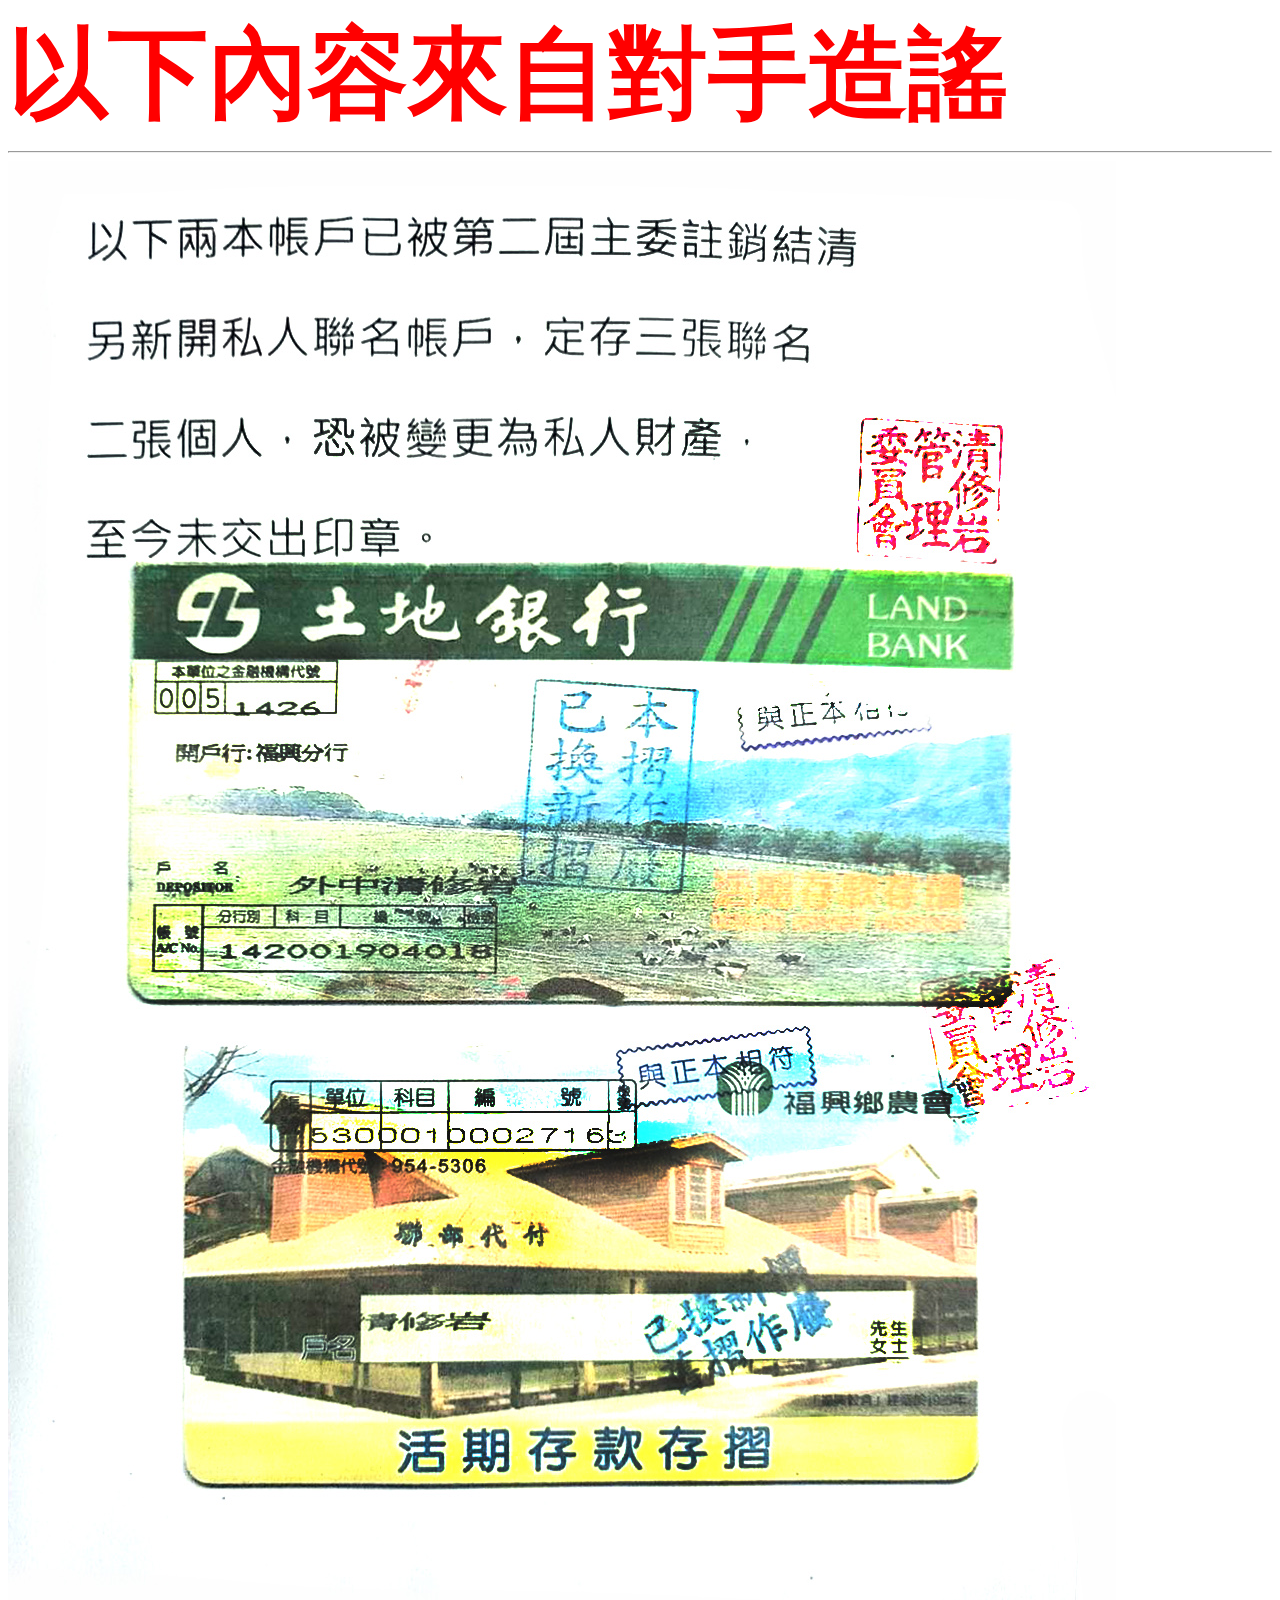
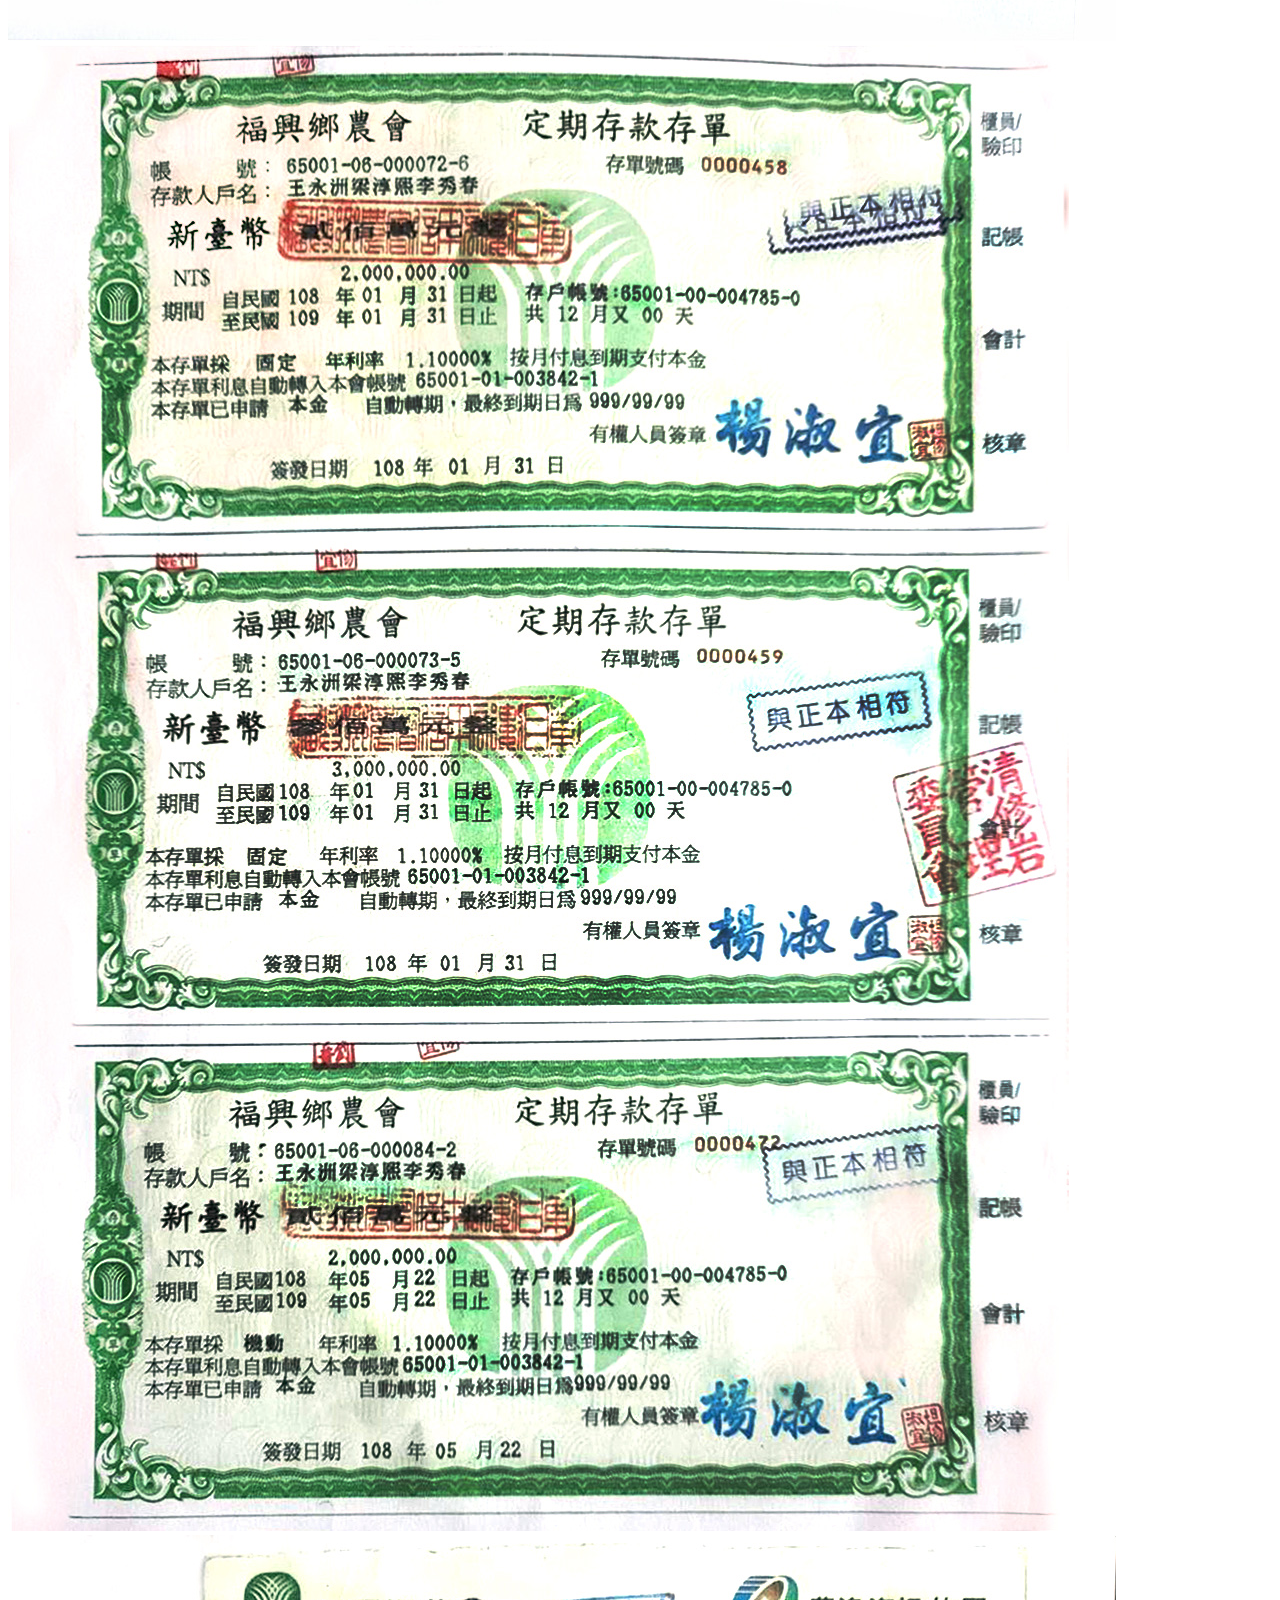
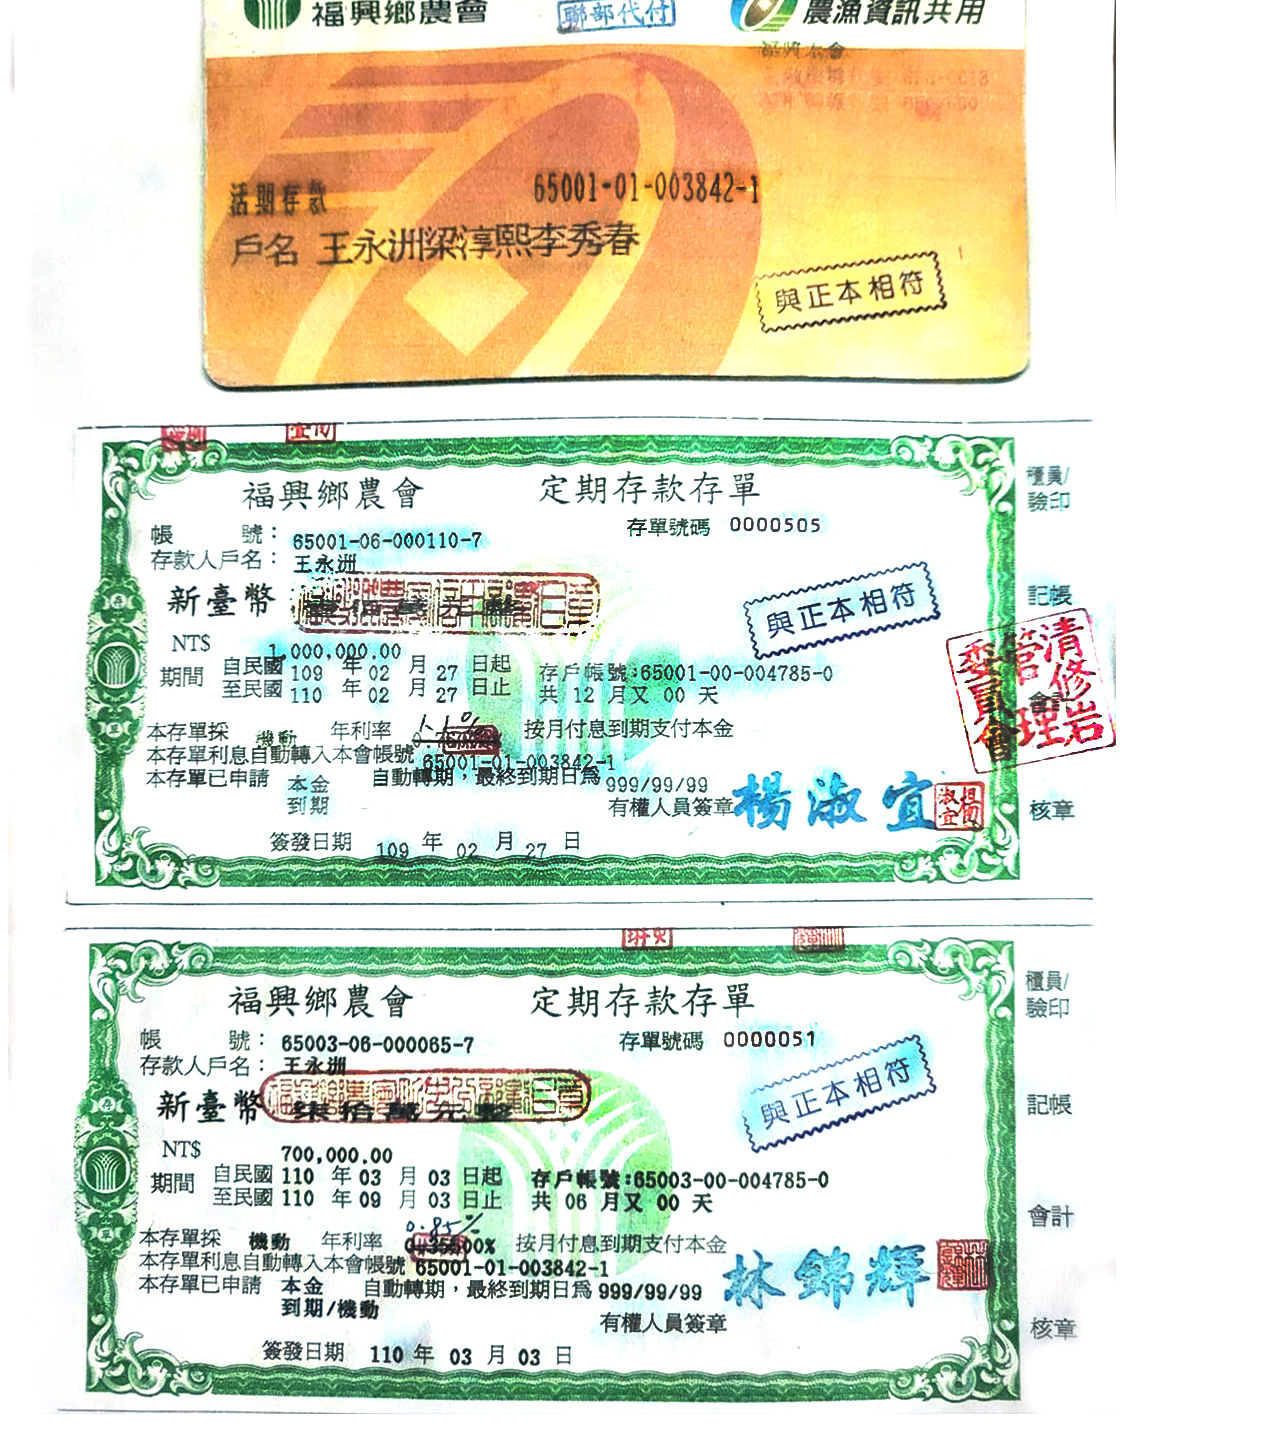
<file: index.html>
<!DOCTYPE html>

<html>

  <head>

    <meta charset="utf-8">

    <title>造謠內容</title>

  </head>

  <body>

    <font style="font-size:100px" color="#FF0000"><b>以下內容來自對手造謠</b></font>

    <hr>

    <img src="https://liff6.github.io/liffs/img/1.jpg">

    <img src="https://liff6.github.io/liffs/img/2.jpg">

    <img src="https://liff6.github.io/liffs/img/3.jpg">

    <h1></h1>

  </body>

</html>
</file>
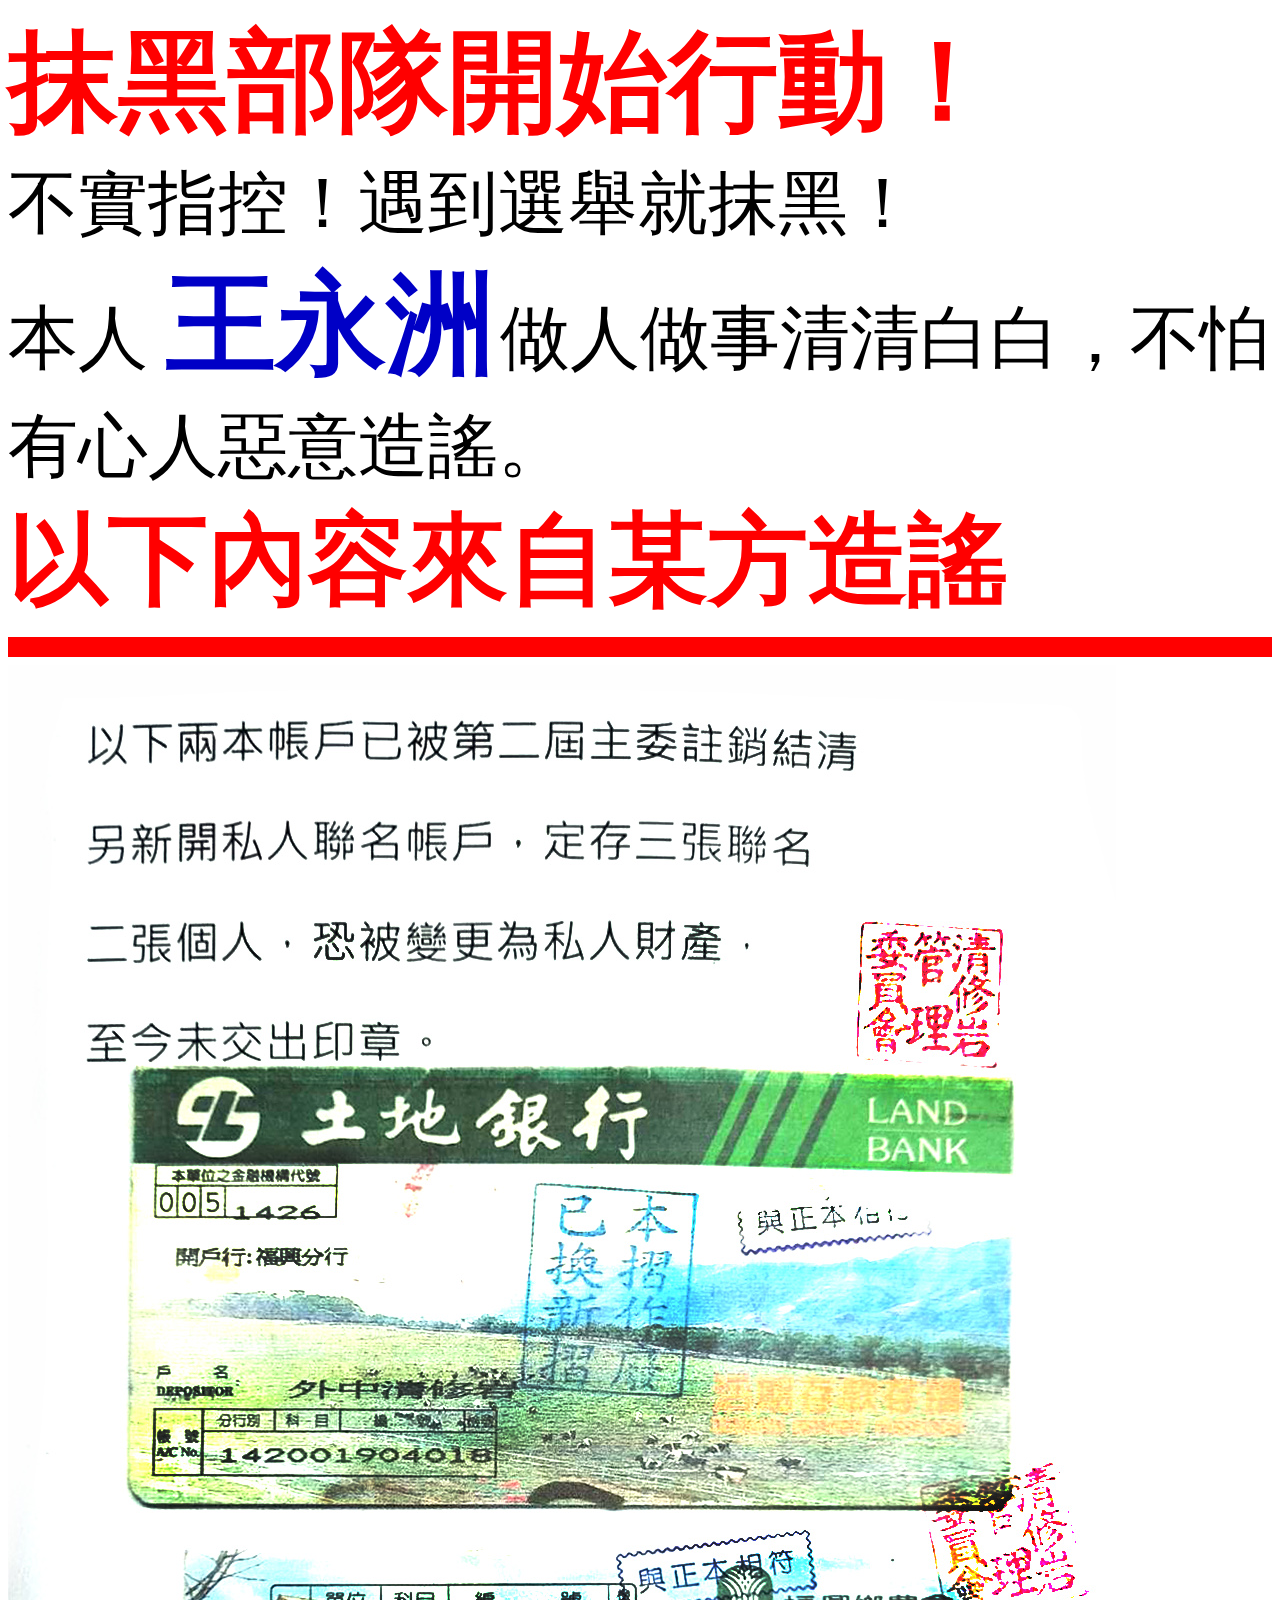
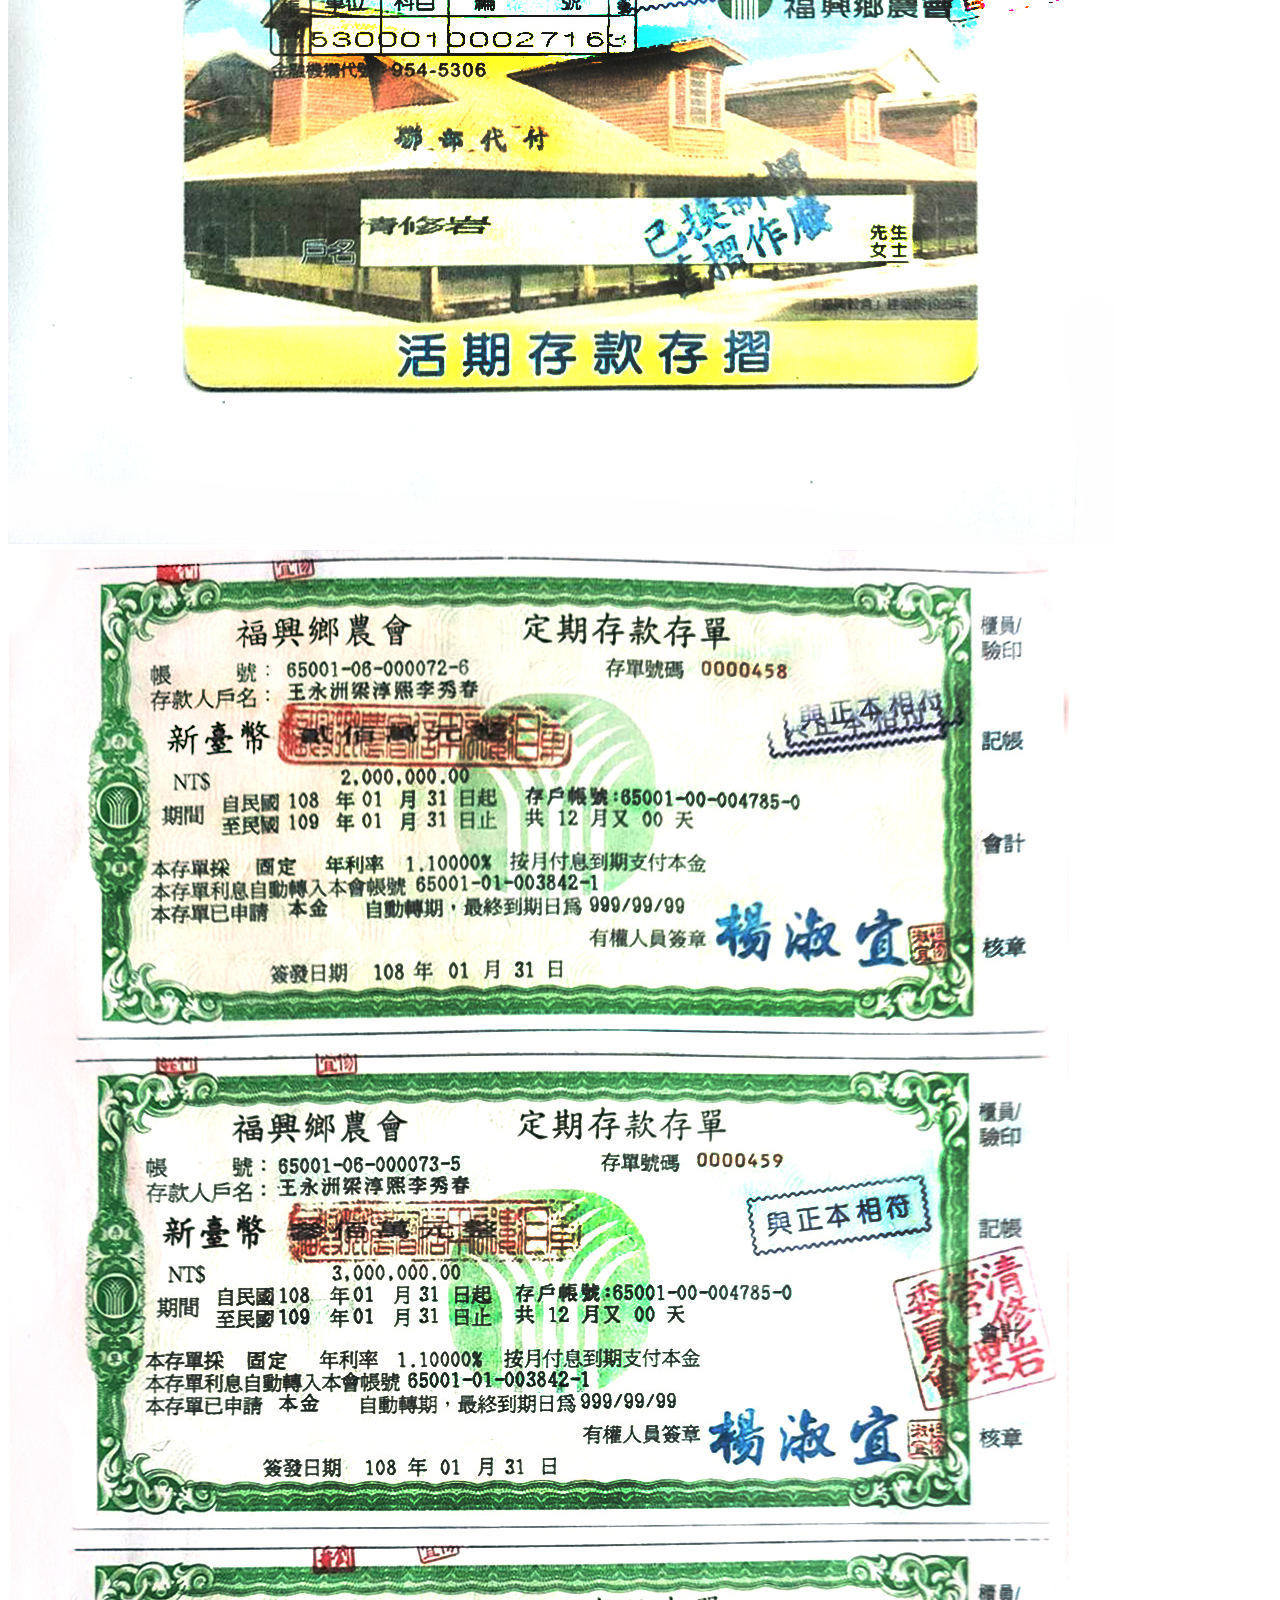
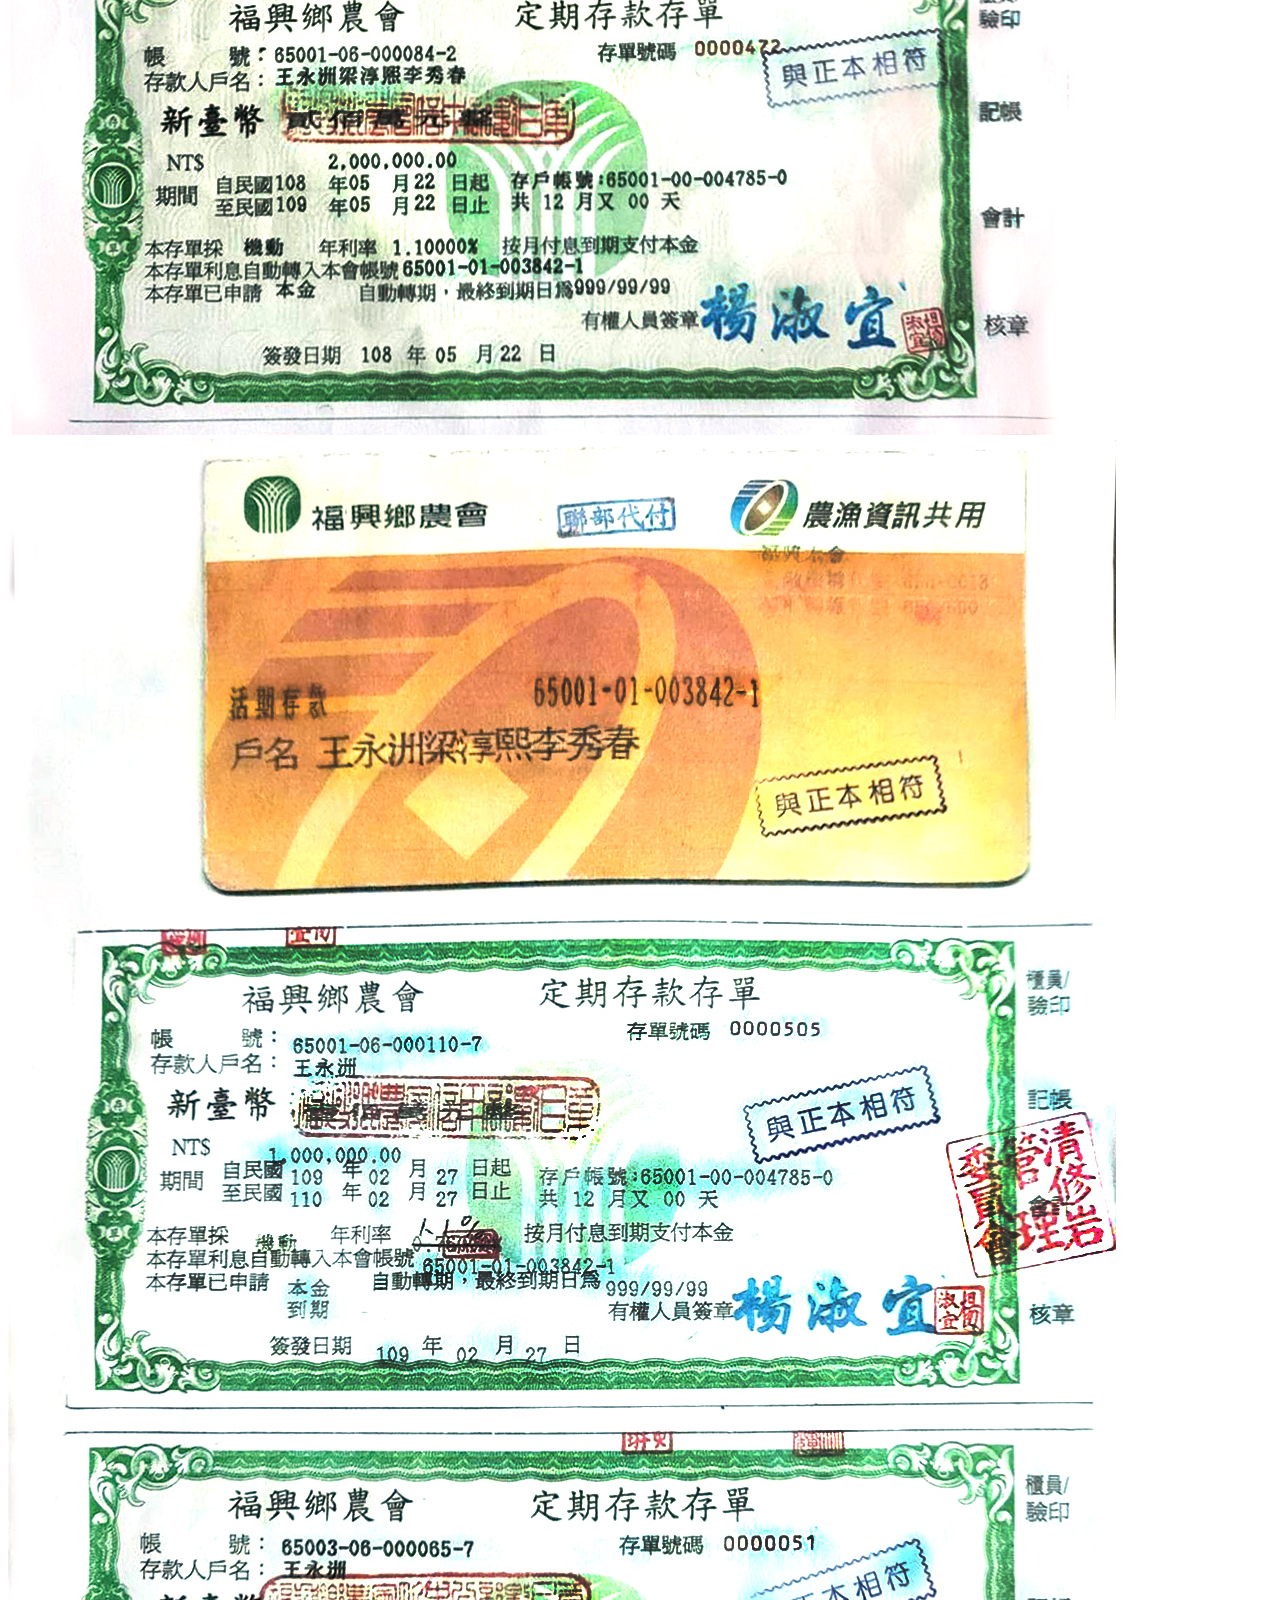
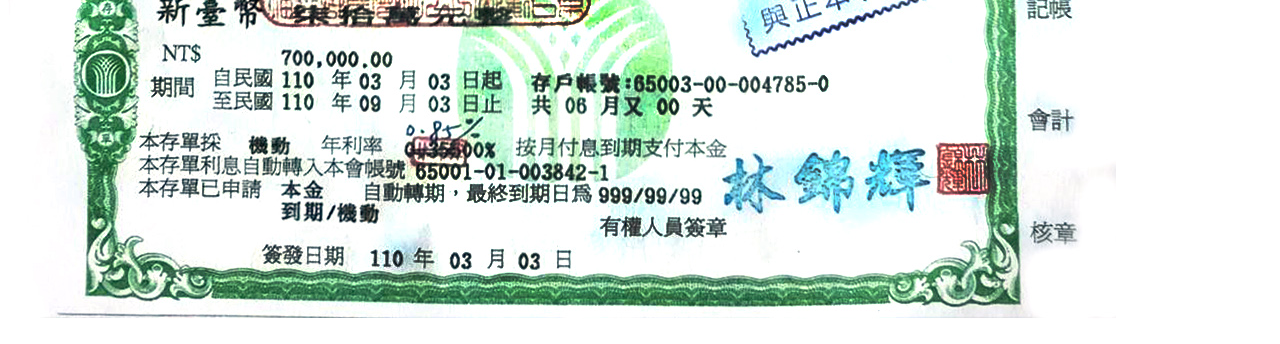
<file: liffs/index.html>
<!DOCTYPE html>
<html>
  <head>
    <meta charset="utf-8">
    <title>澄清內容</title>
  </head>
  <body>
     <font style="font-size:110px" color="#FF0000"><b>抹黑部隊開始行動！</b><br></font>
    <font style="font-size:70px" color="#000000">不實指控！遇到選舉就抹黑！<br>本人 </font>
    <font style="font-size:110px" color="#0000C6"><b>王永洲</b></font>
    <font style="font-size:70px" color="#000000"> 做人做事清清白白，不怕有心人惡意造謠。<br></font>
    <font style="font-size:100px" color="#FF0000"><b>以下內容來自某方造謠</b></font>
    <hr style="border: 10px solid red;"/>
    <img src="https://liff6.github.io/liffs/img/1.jpg">
    <img src="https://liff6.github.io/liffs/img/2.jpg">
    <img src="https://liff6.github.io/liffs/img/3.jpg">
    <h1></h1>
  </body>
</html>
</file>
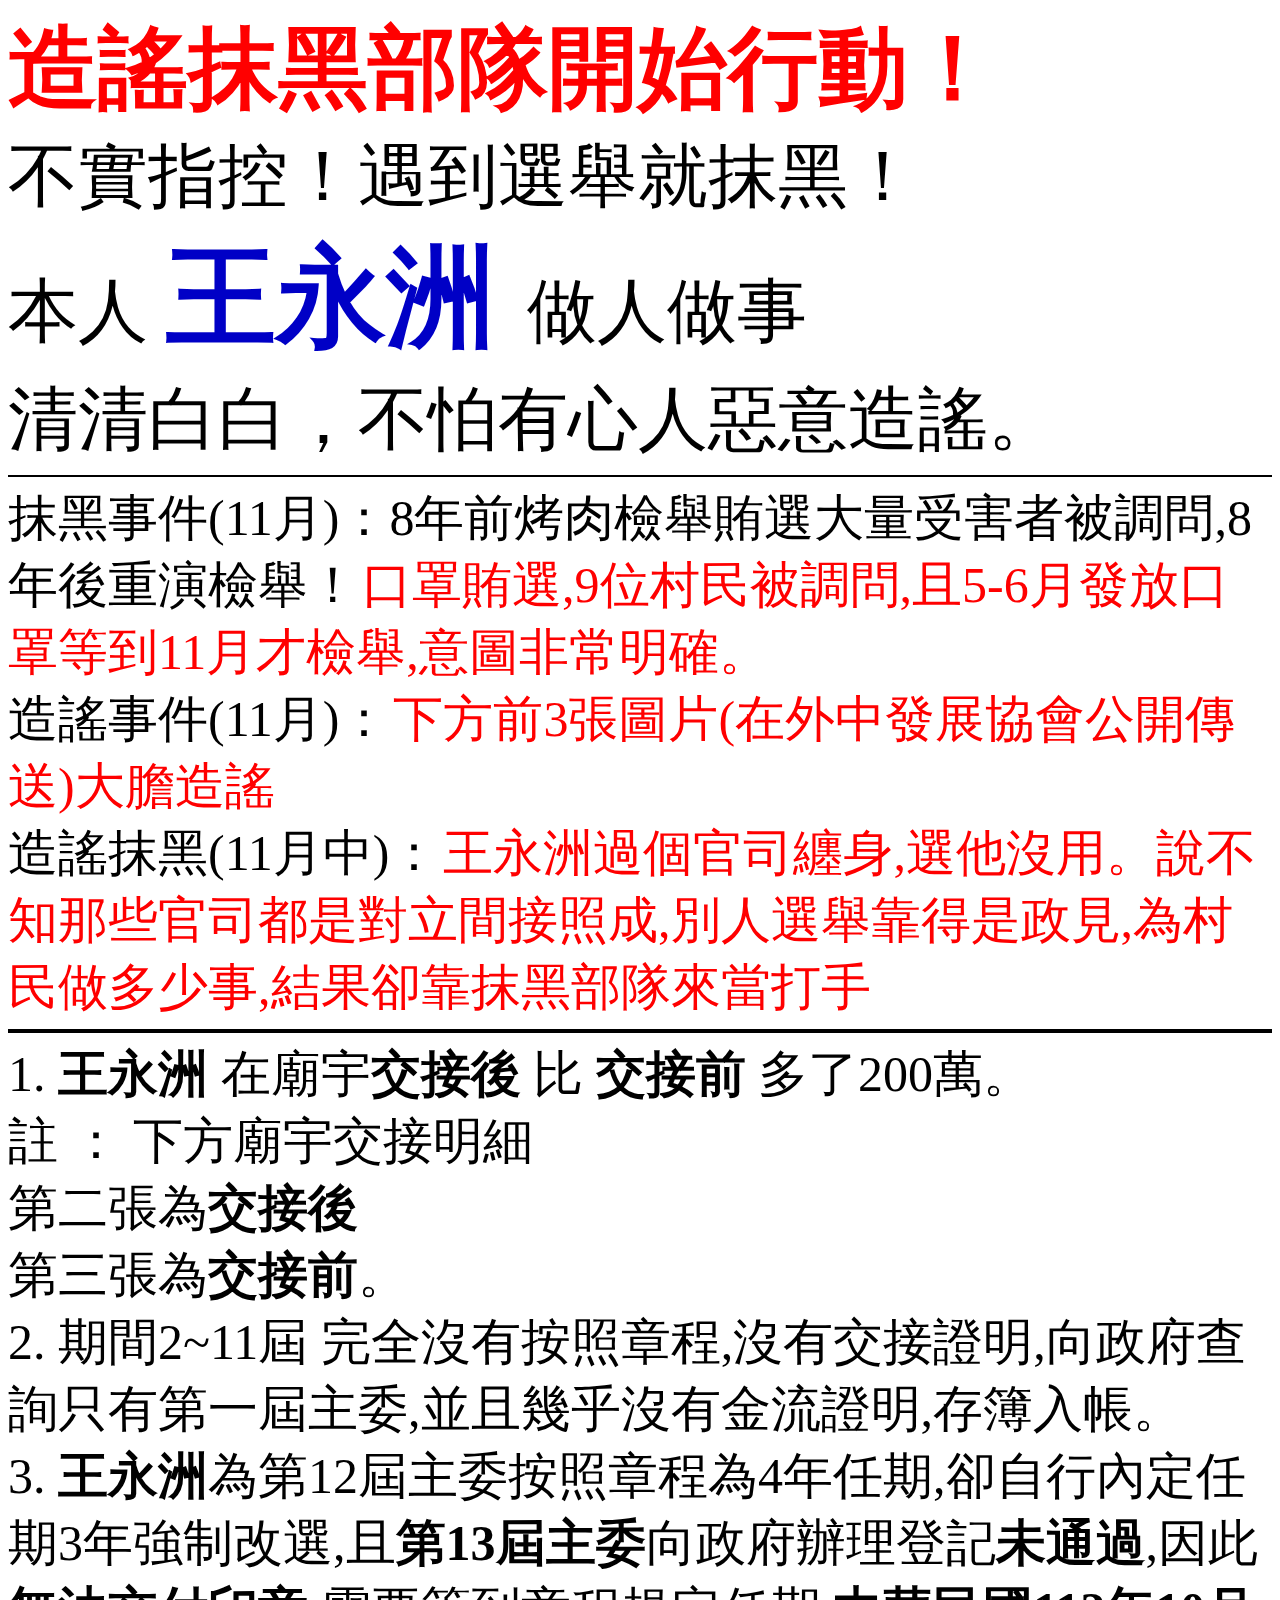
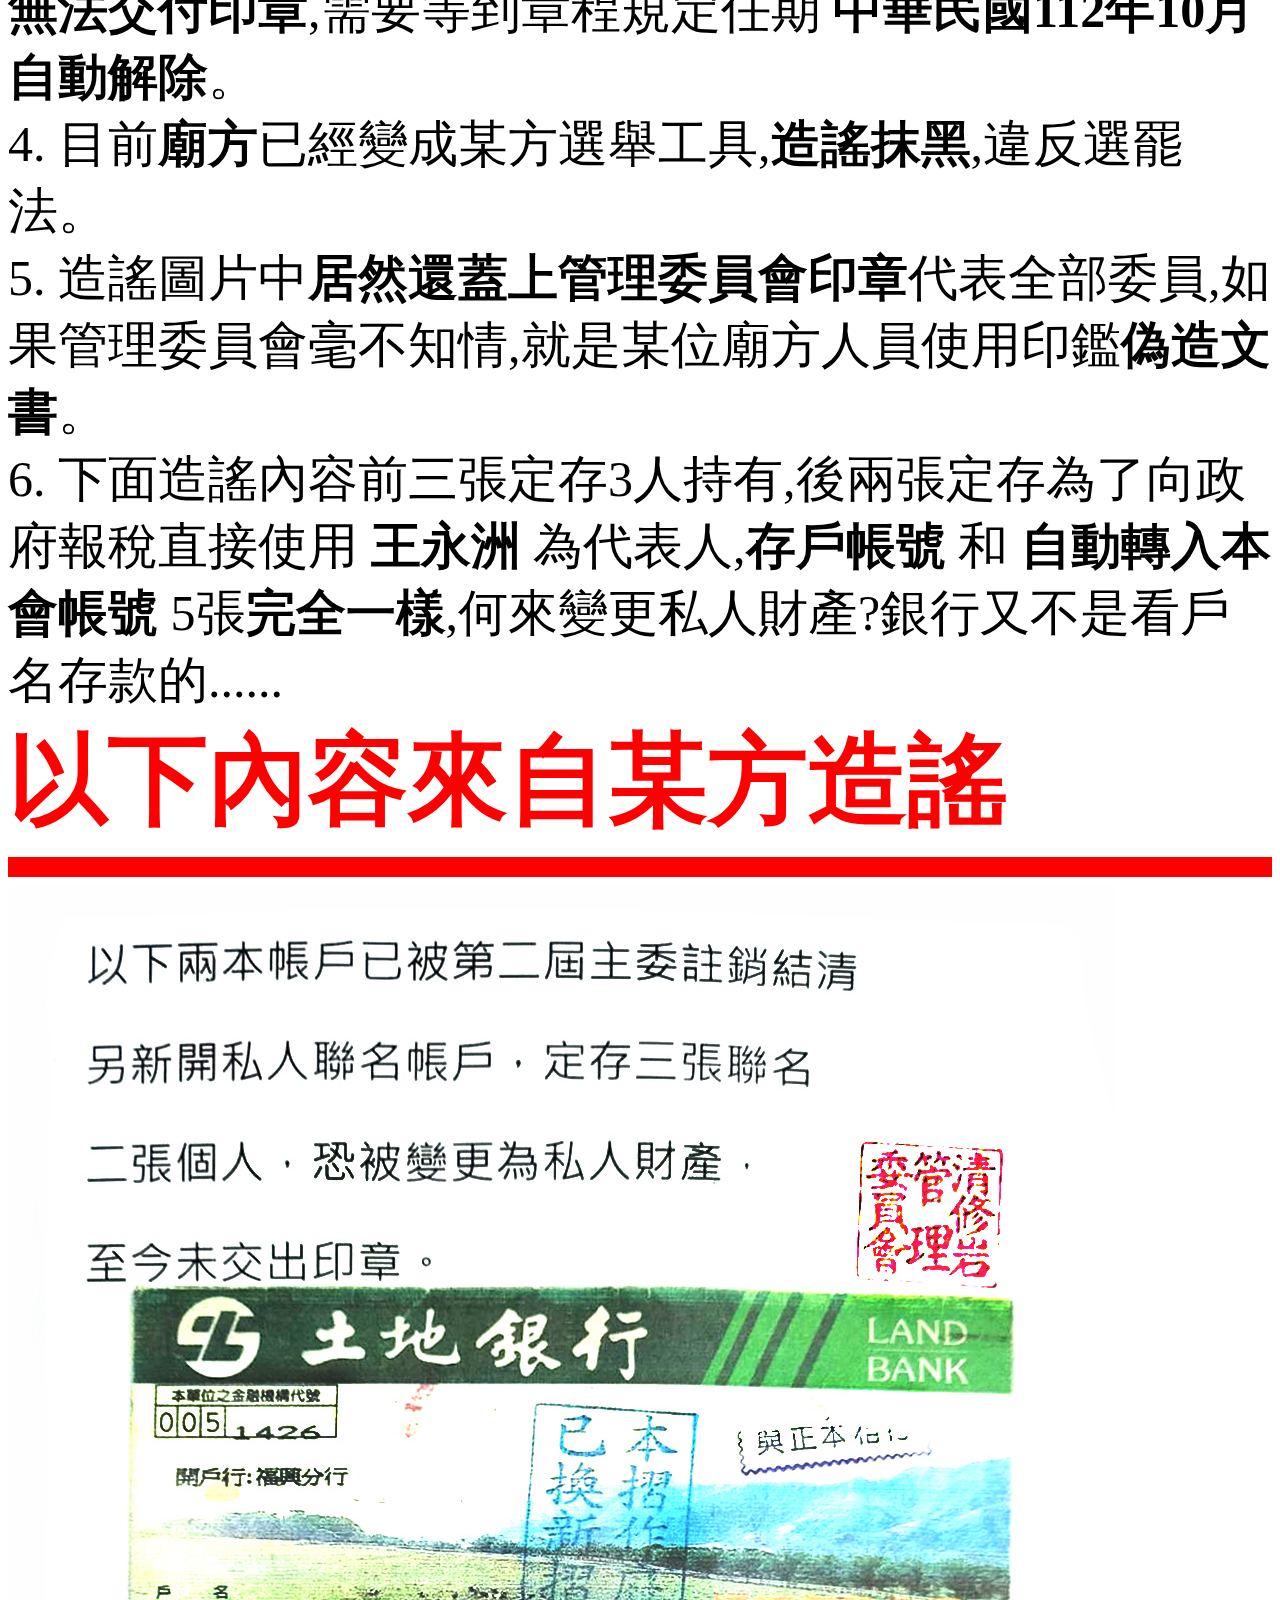
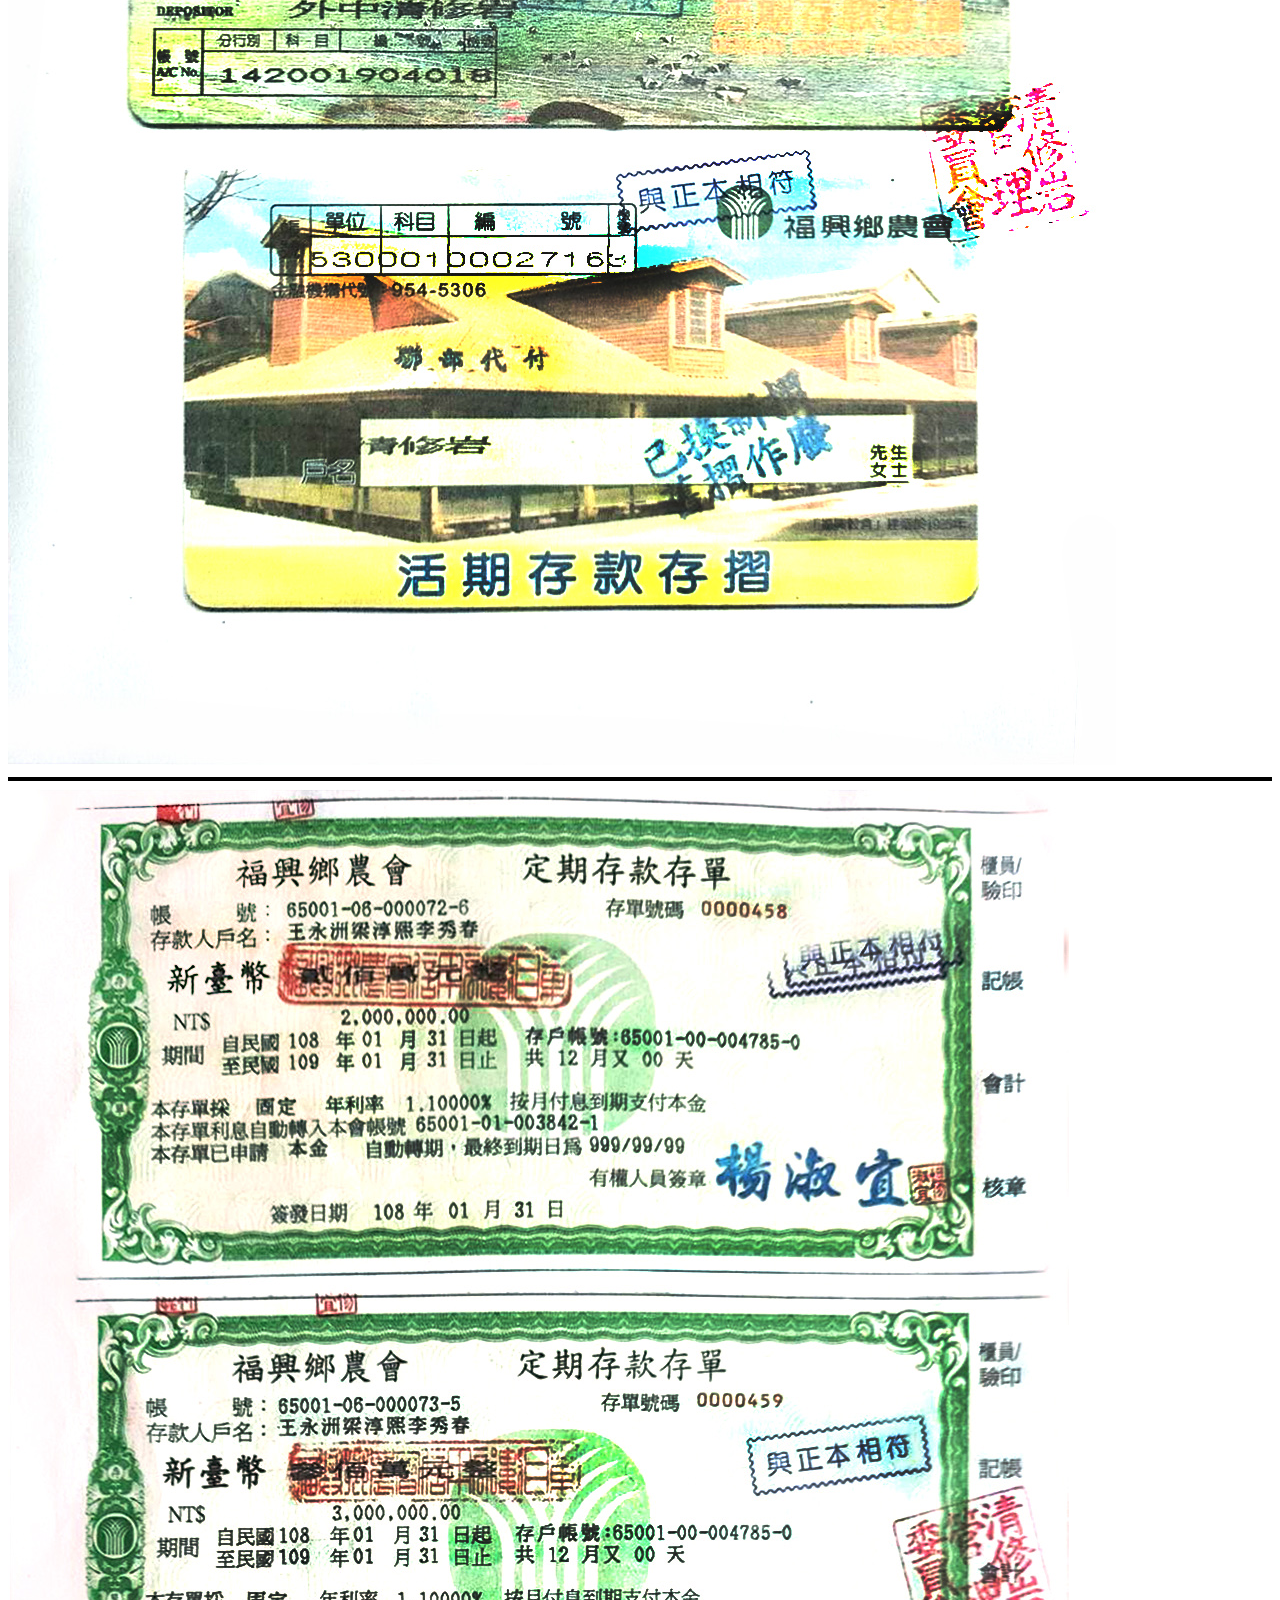
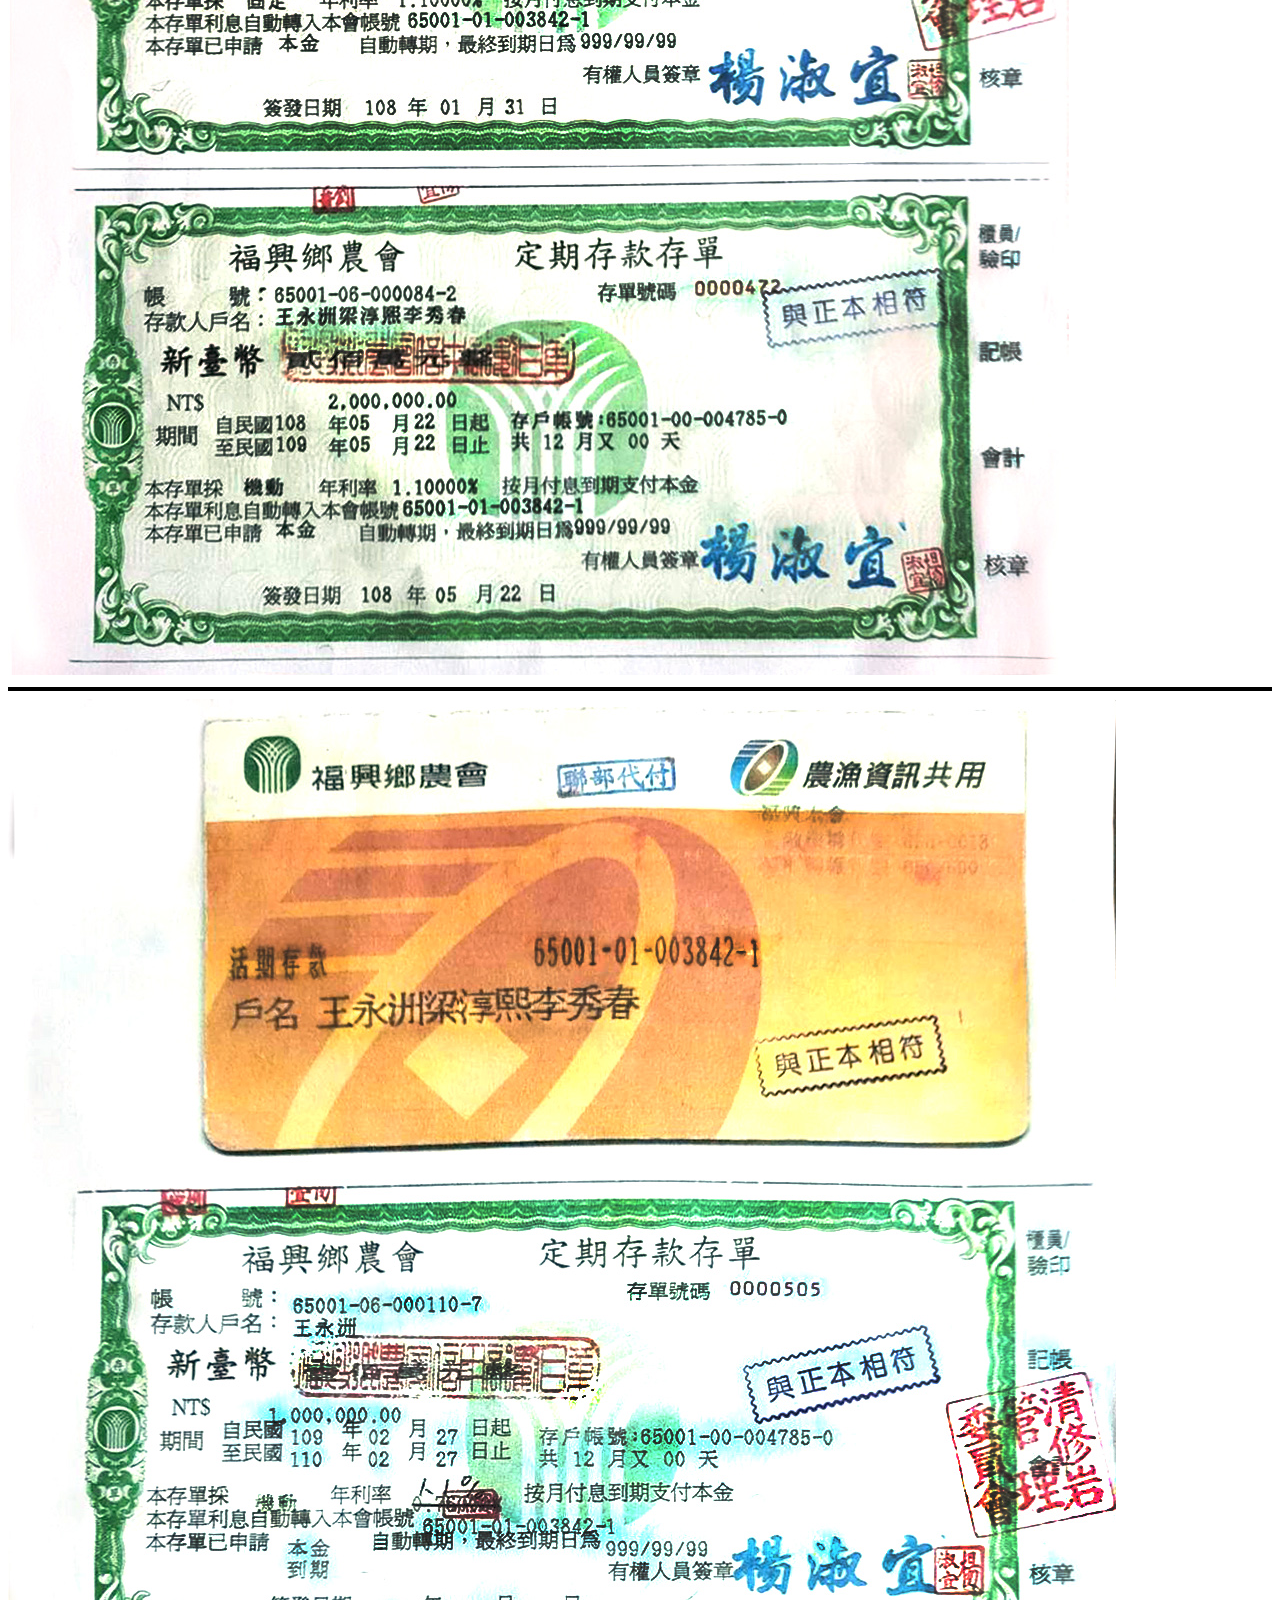
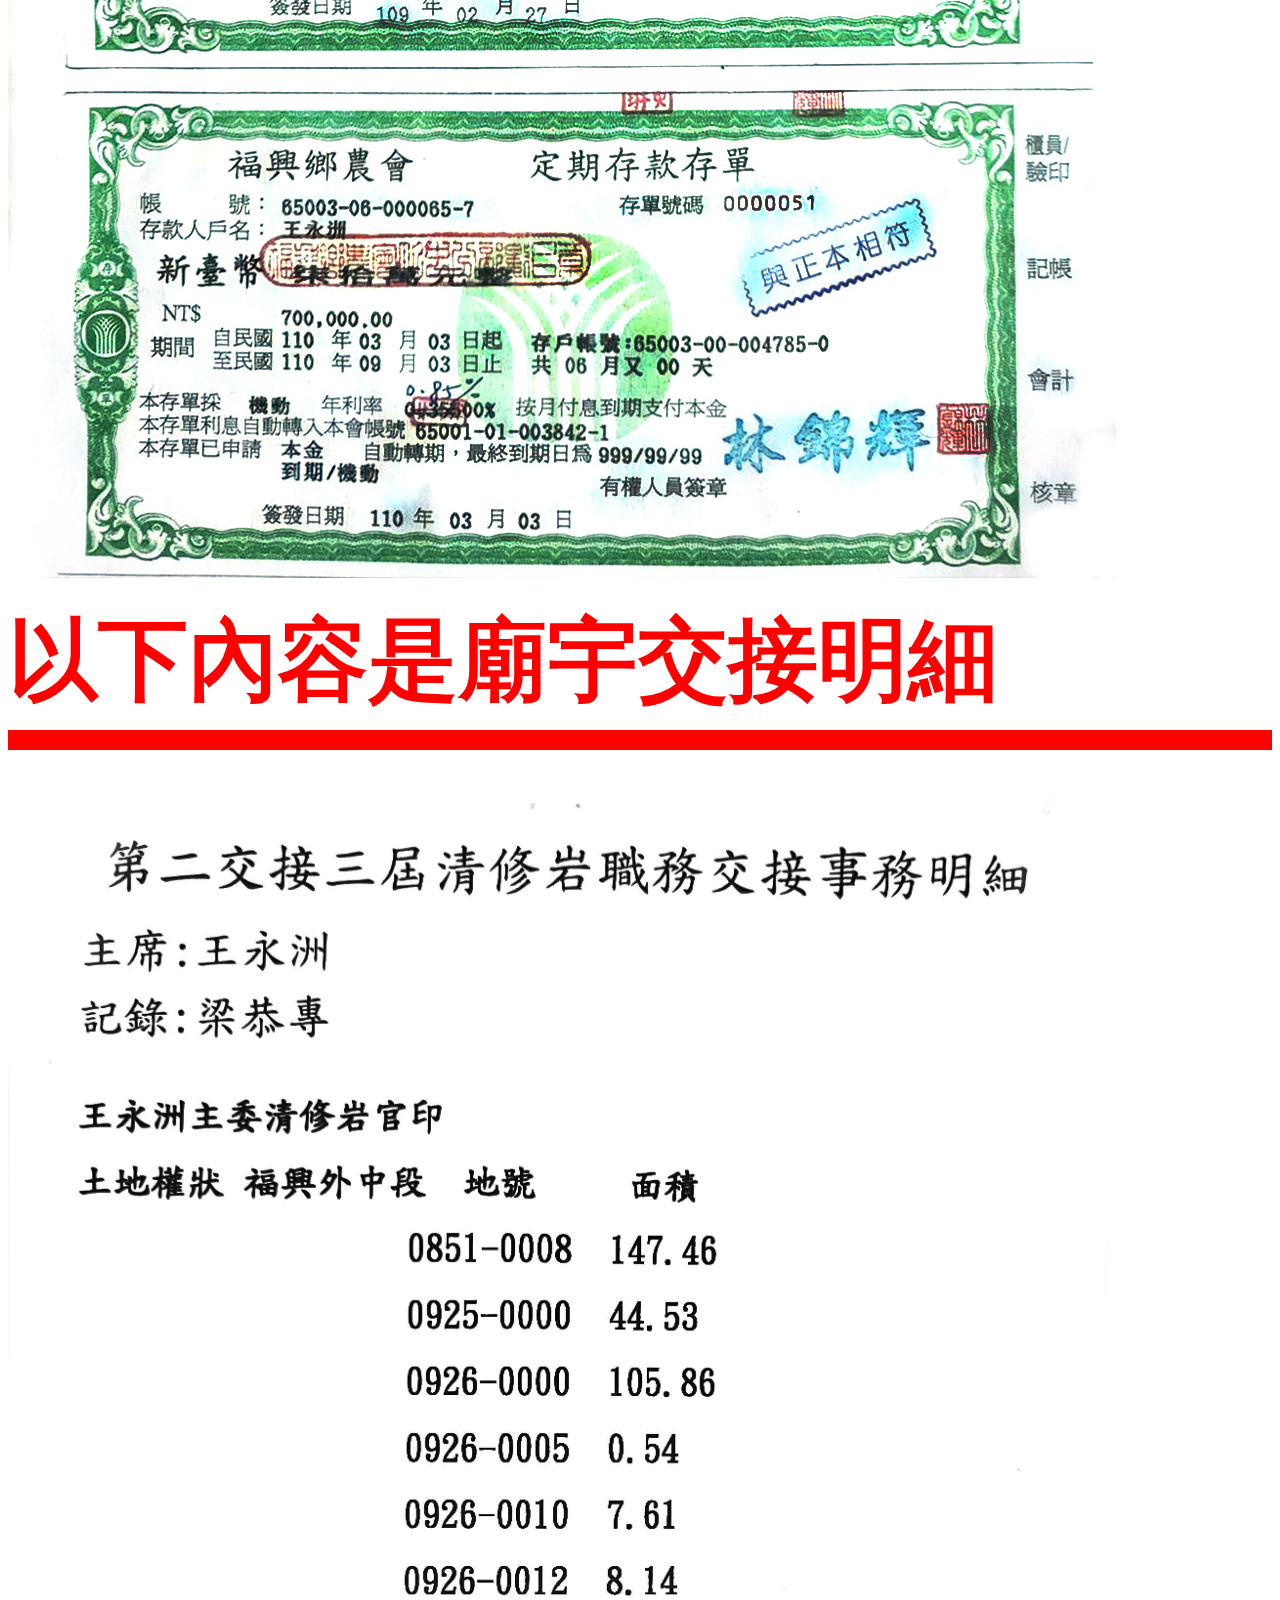
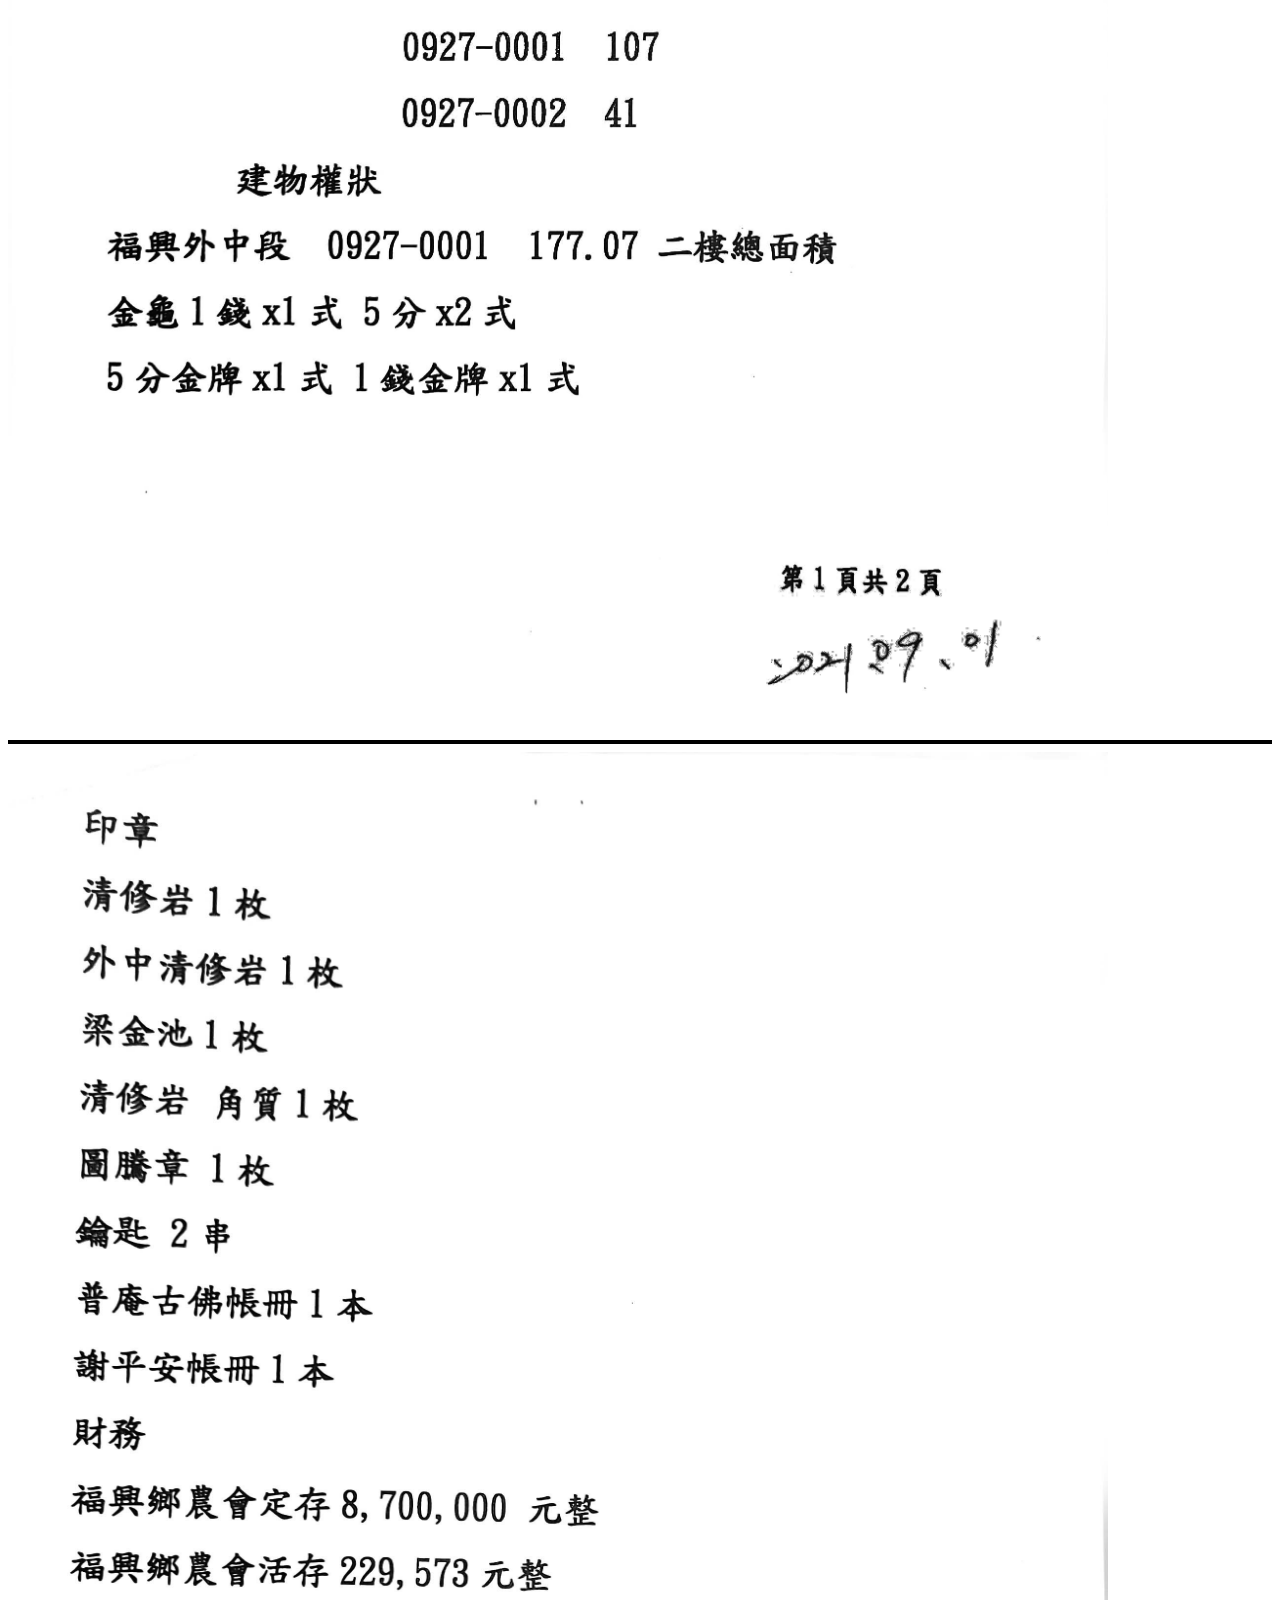
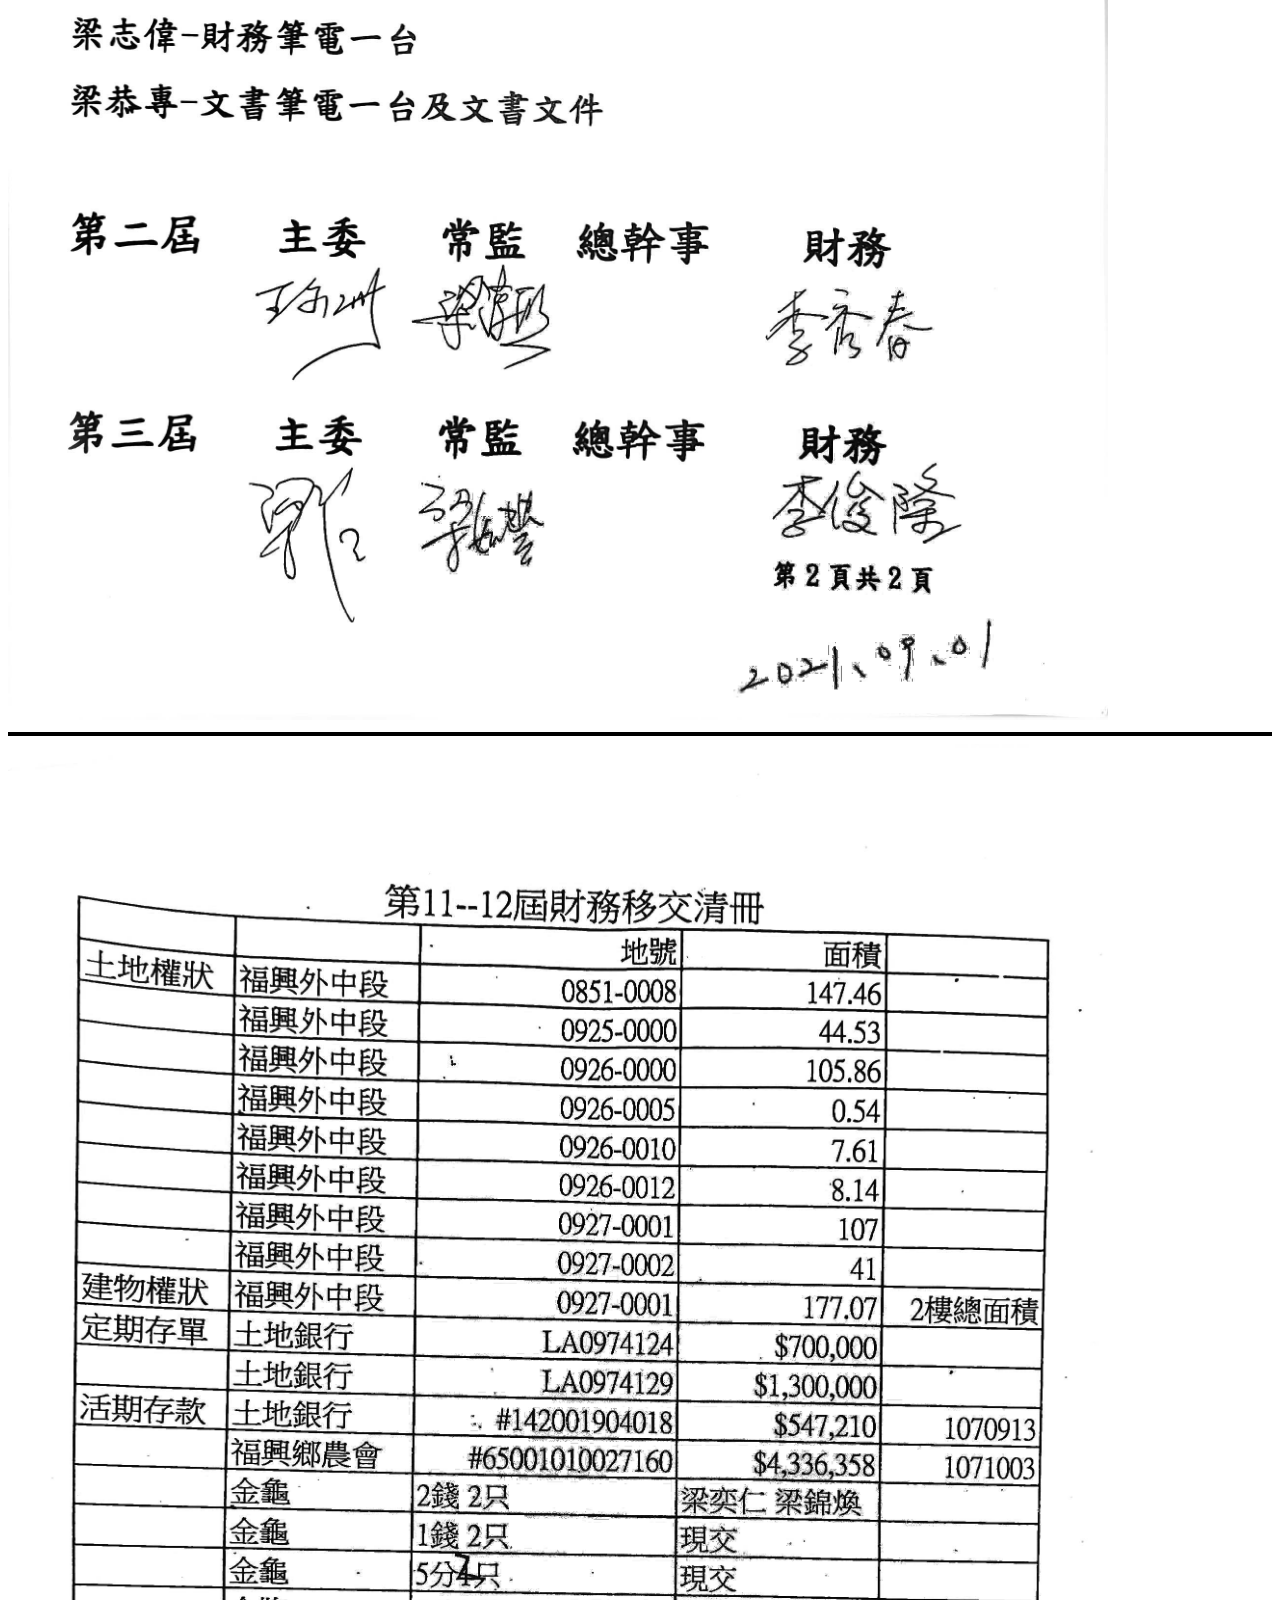
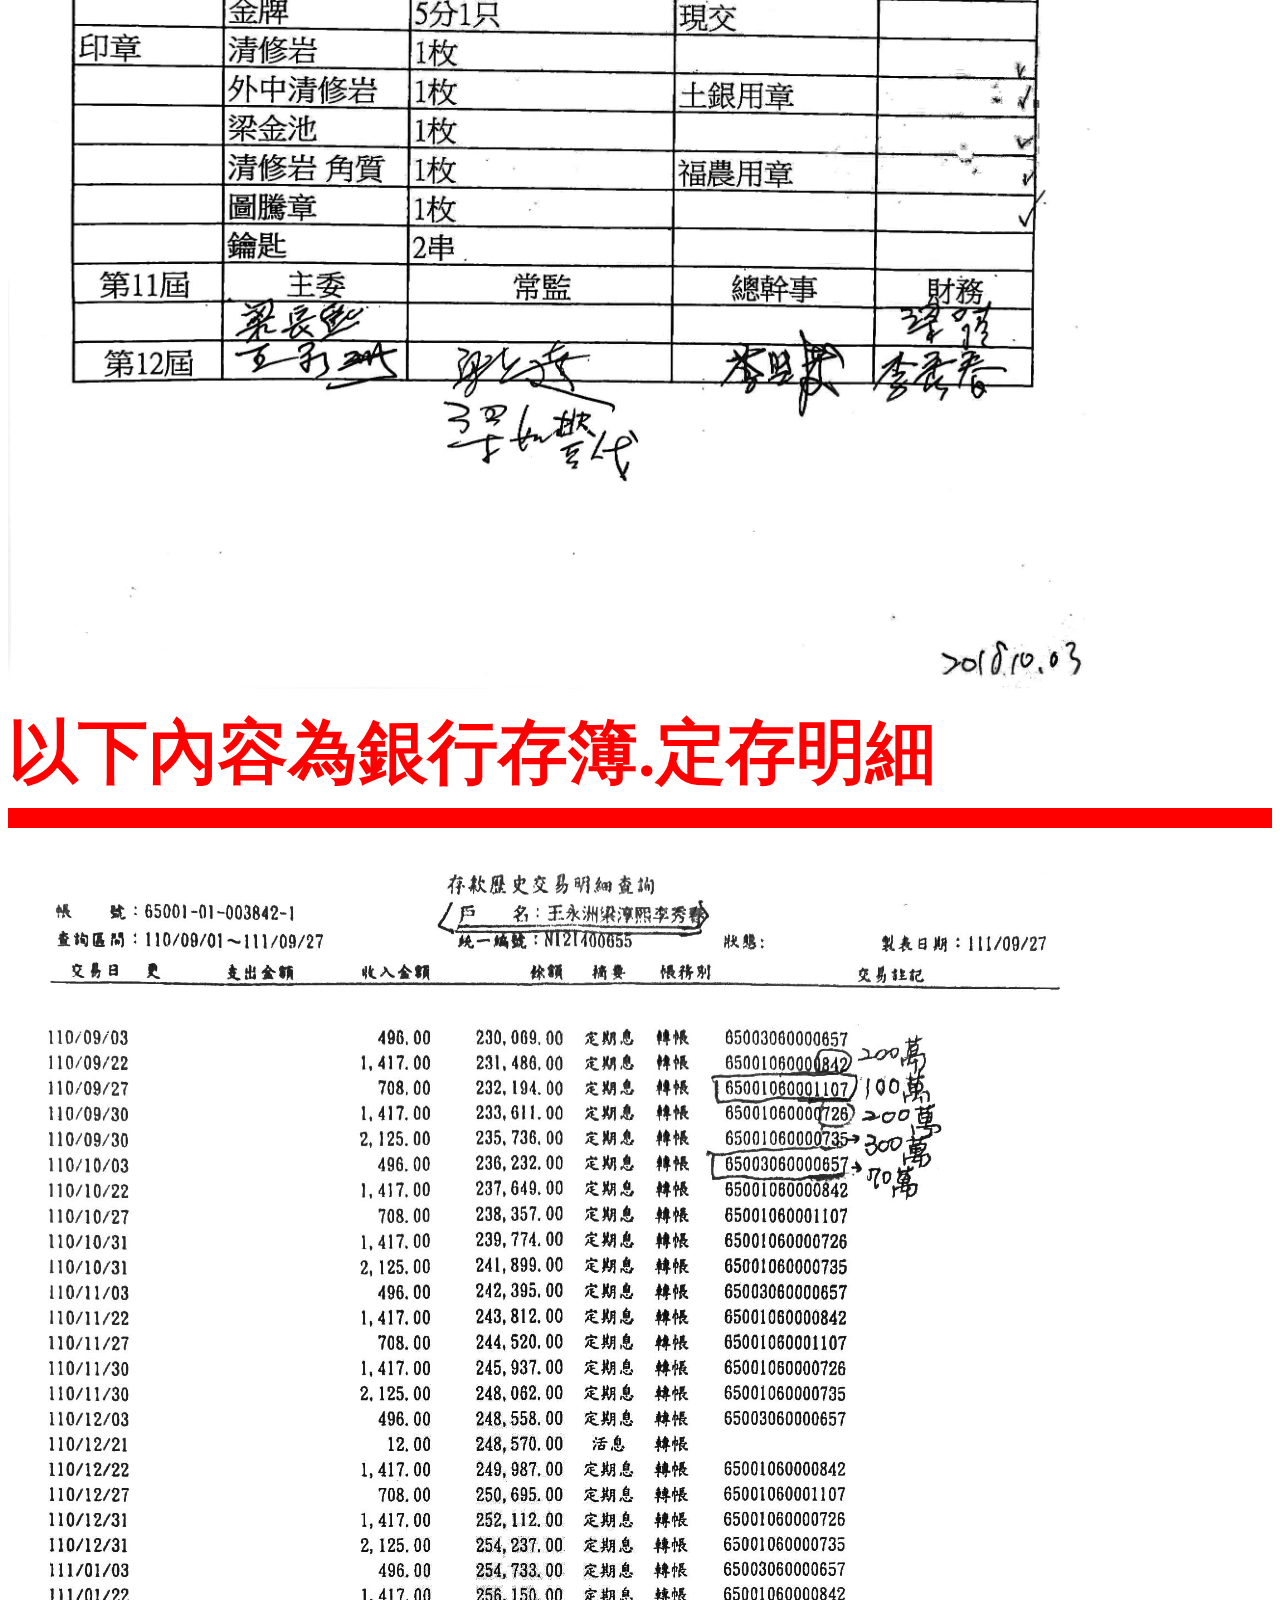
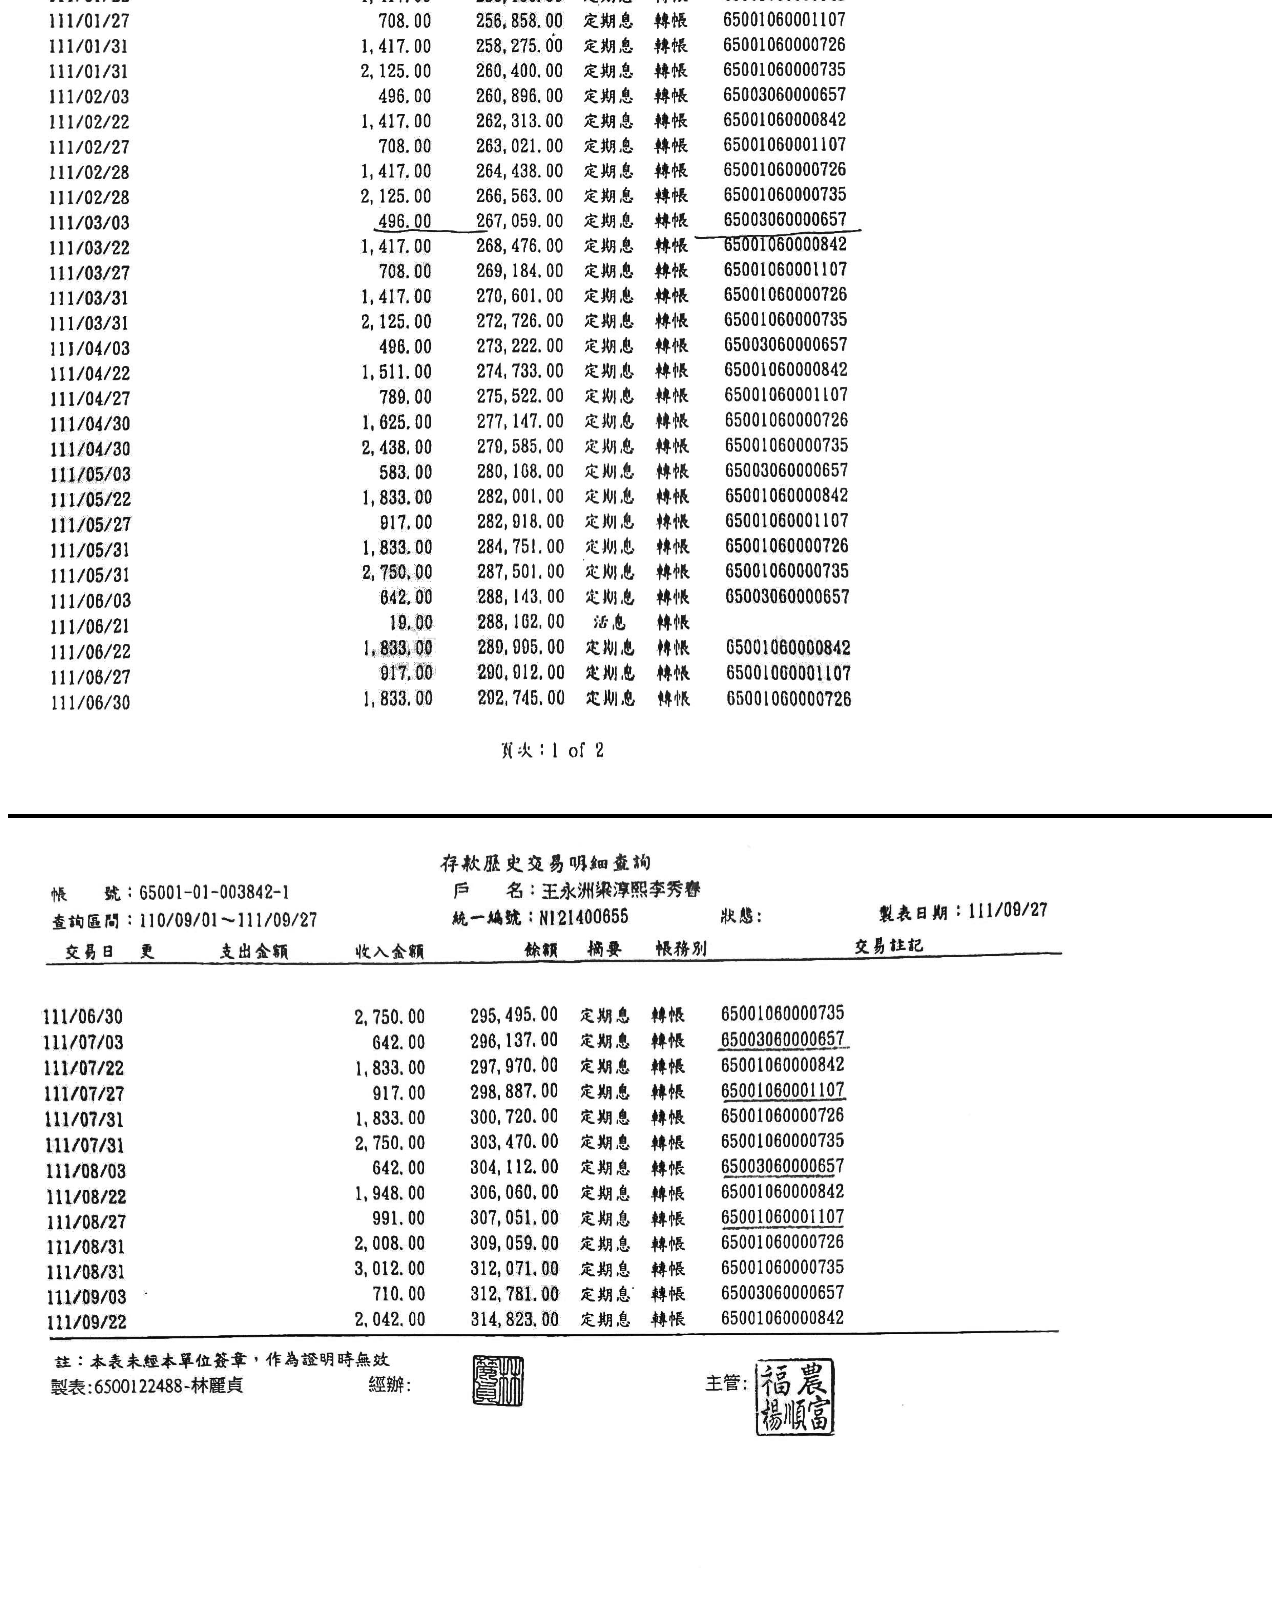
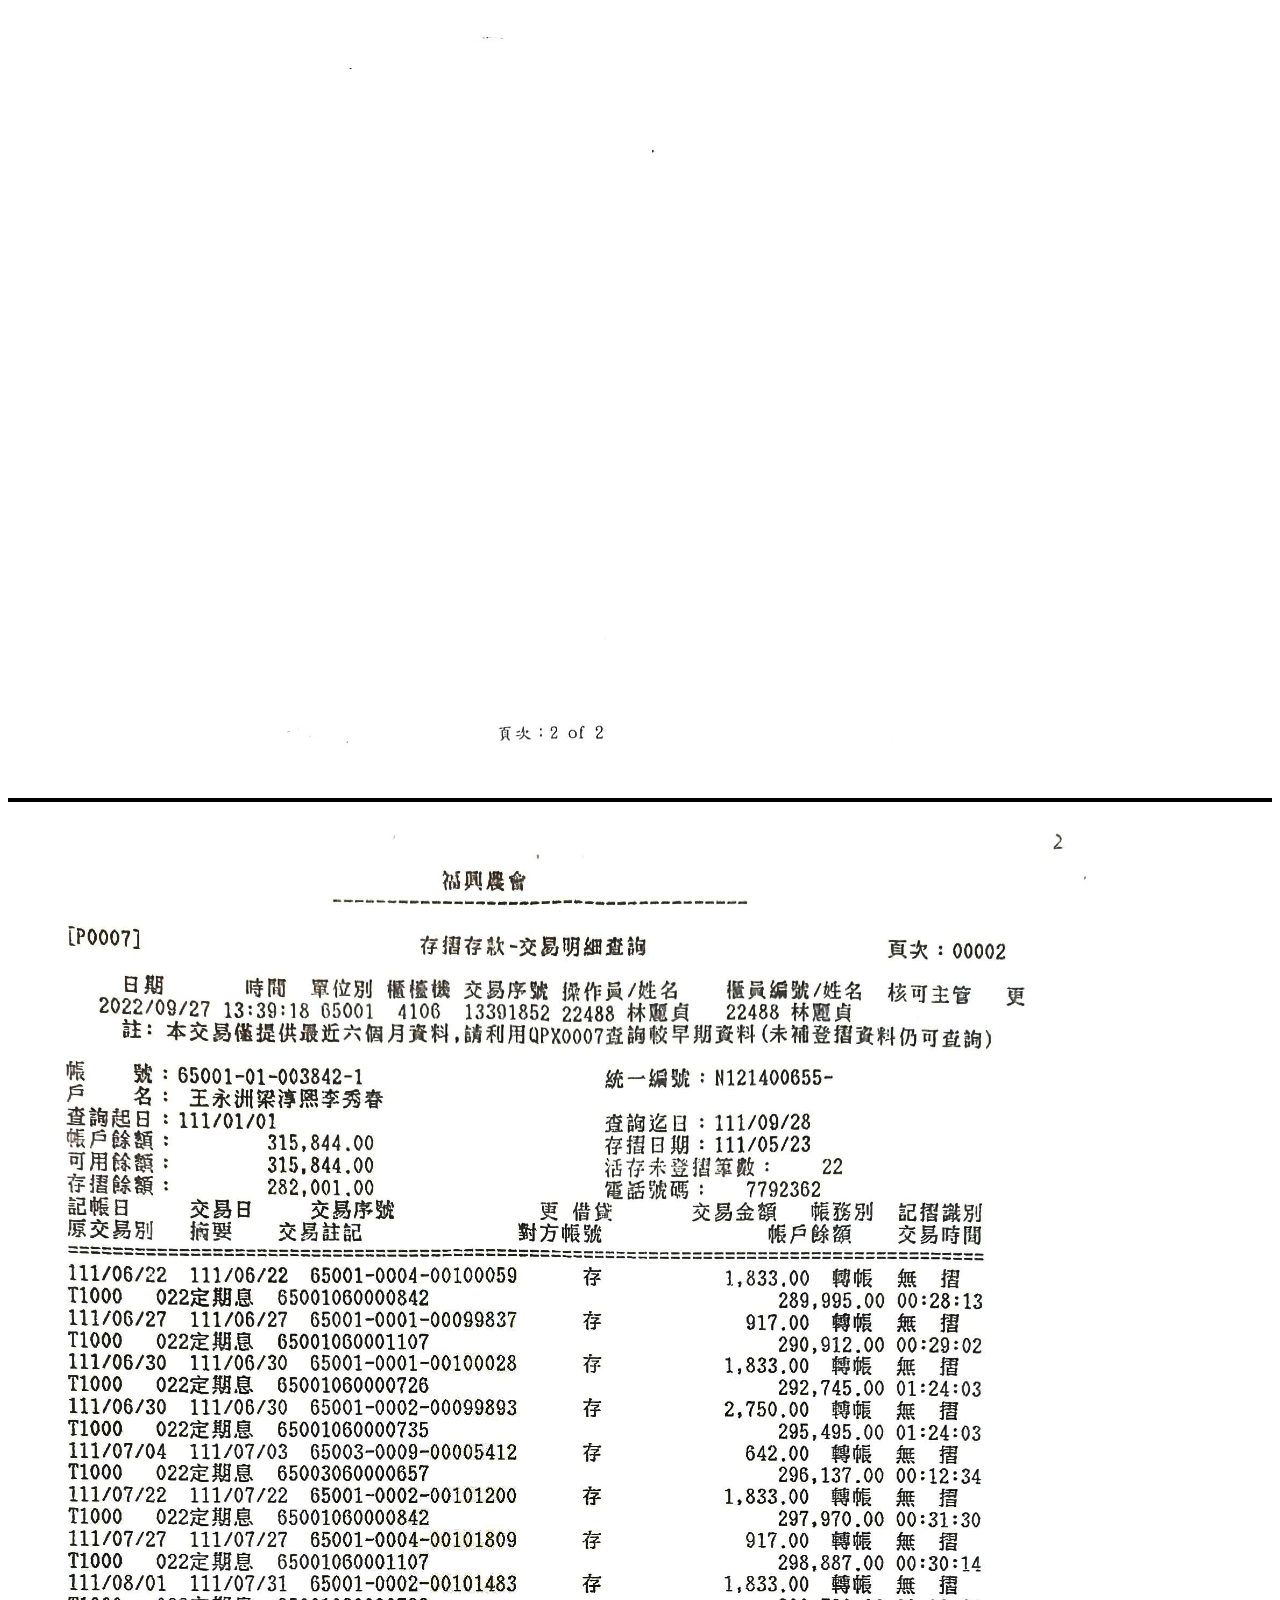
<file: noupload/index.html>
<!DOCTYPE html>
<html>
  <head>
    <meta charset="utf-8">
    <title>澄清內容</title>
  </head>
  <body>
    <font style="font-size:90px" color="#FF0000"><b>造謠抹黑部隊開始行動！</b><br></font>
    <font style="font-size:70px" color="#000000">不實指控！遇到選舉就抹黑！<br>本人 </font>
    <font style="font-size:110px" color="#0000C6"><b>王永洲&nbsp;</b></font>
    <font style="font-size:70px" color="#000000"> 做人做事<br></font>
    <font style="font-size:70px" color="#000000"> 清清白白，不怕有心人惡意造謠。<br></font>
    <hr style="border: 1px solid black;"/>
    <font style="font-size:50px" color="#000000"> 抹黑事件(11月)：8年前烤肉檢舉賄選大量受害者被調問,8年後重演檢舉！</font>
    <font style="font-size:50px" color="#FF0000"> 口罩賄選,9位村民被調問,且5-6月發放口罩等到11月才檢舉,意圖非常明確。<br></font>
    <font style="font-size:50px" color="#000000"> 造謠事件(11月)：</font>
    <font style="font-size:50px" color="#FF0000">下方前3張圖片(在外中發展協會公開傳送)大膽造謠<br></font>
    <font style="font-size:50px" color="#000000"> 造謠抹黑(11月中)：</font>
    <font style="font-size:50px" color="#FF0000">王永洲過個官司纏身,選他沒用。說不知那些官司都是對立間接照成,別人選舉靠得是政見,為村民做多少事,結果卻靠抹黑部隊來當打手</font>
    <hr style="border: 2px solid black;"/>
    <font style="font-size:50px" color="#000000">1. <b>王永洲</b> 在廟宇<b>交接後</b> 比 <b>交接前</b> 多了200萬。<br>註 ： 下方廟宇交接明細<br>第二張為<b>交接後</b><br>第三張為<b>交接前</b>。<br></font>
    <font style="font-size:50px" color="#000000">2. 期間2~11屆 完全沒有按照章程,沒有交接證明,向政府查詢只有第一屆主委,並且幾乎沒有金流證明,存簿入帳。<br></font>
    <font style="font-size:50px" color="#000000">3. <b>王永洲</b>為第12屆主委按照章程為4年任期,卻自行內定任期3年強制改選,且<b>第13屆主委</b>向政府辦理登記<b>未通過</b>,因此<b>無法交付印章</b>,需要等到章程規定任期 <b>中華民國112年10月自動解除</b>。<br></font>
    <font style="font-size:50px" color="#000000">4. 目前<b>廟方</b>已經變成某方選舉工具,<b>造謠抹黑</b>,違反選罷法。<br>5. 造謠圖片中<b>居然還蓋上管理委員會印章</b>代表全部委員,如果管理委員會毫不知情,就是某位廟方人員使用印鑑<b>偽造文書</b>。<br></font>
    <font style="font-size:50px" color="#000000">6. 下面造謠內容前三張定存3人持有,後兩張定存為了向政府報稅直接使用 <b>王永洲</b> 為代表人,<b>存戶帳號</b> 和 <b>自動轉入本會帳號</b> 5張<b>完全一樣</b>,何來變更私人財產?銀行又不是看戶名存款的......<br></font>
    <font style="font-size:100px" color="#FF0000"><b>以下內容來自某方造謠</b></font>
    <hr style="border: 10px solid red;"/>
    <img src="https://liff6.github.io/liffs/img/1.jpg">
    <hr style="border: 2px solid black;"/>
    <img src="https://liff6.github.io/liffs/img/2.jpg">
    <hr style="border: 2px solid black;"/>
    <img src="https://liff6.github.io/liffs/img/3.jpg">
    <font style="font-size:90px" color="#FF0000"><br><b>以下內容是廟宇交接明細</b><br></font>
    <hr style="border: 10px solid red;"/>
    <img src="https://liff6.github.io/liffs/img/1-1.jpg" width="1100">
    <hr style="border: 2px solid black;"/>
    <img src="https://liff6.github.io/liffs/img/1-2.jpg" width="1100">
    <hr style="border: 2px solid black;"/>
    <img src="https://liff6.github.io/liffs/img/1-3.jpg" width="1100">
    <font style="font-size:70px" color="#FF0000"><br><b>以下內容為銀行存簿.定存明細</b><br></font>
    <hr style="border: 10px solid red;"/>
    <img src="https://liff6.github.io/liffs/img/2-1.jpg" width="1100">
    <hr style="border: 2px solid black;"/>
    <img src="https://liff6.github.io/liffs/img/2-2.jpg" width="1100">
    <hr style="border: 2px solid black;"/>
    <img src="https://liff6.github.io/liffs/img/2-3.jpg" width="1100">
    <hr style="border: 2px solid black;"/>
    <img src="https://liff6.github.io/liffs/img/2-4.jpg" width="1100">
    <hr style="border: 2px solid black;"/>
    <img src="https://liff6.github.io/liffs/img/2-5.jpg" width="1100">
    <hr style="border: 2px solid black;"/>
    <img src="https://liff6.github.io/liffs/img/2-6.jpg" width="1100">  </body>
    <hr style="border: 2px solid black;"/>
    <img src="https://liff6.github.io/liffs/img/2-7.jpg" width="1100">
    <hr style="border: 2px solid black;"/>
    <img src="https://liff6.github.io/liffs/img/2-8.jpg" width="1100">
    <hr style="border: 2px solid black;"/>
    <img src="https://liff6.github.io/liffs/img/2-9.jpg" width="1100">
</video>
</object>
</html>
</file>
